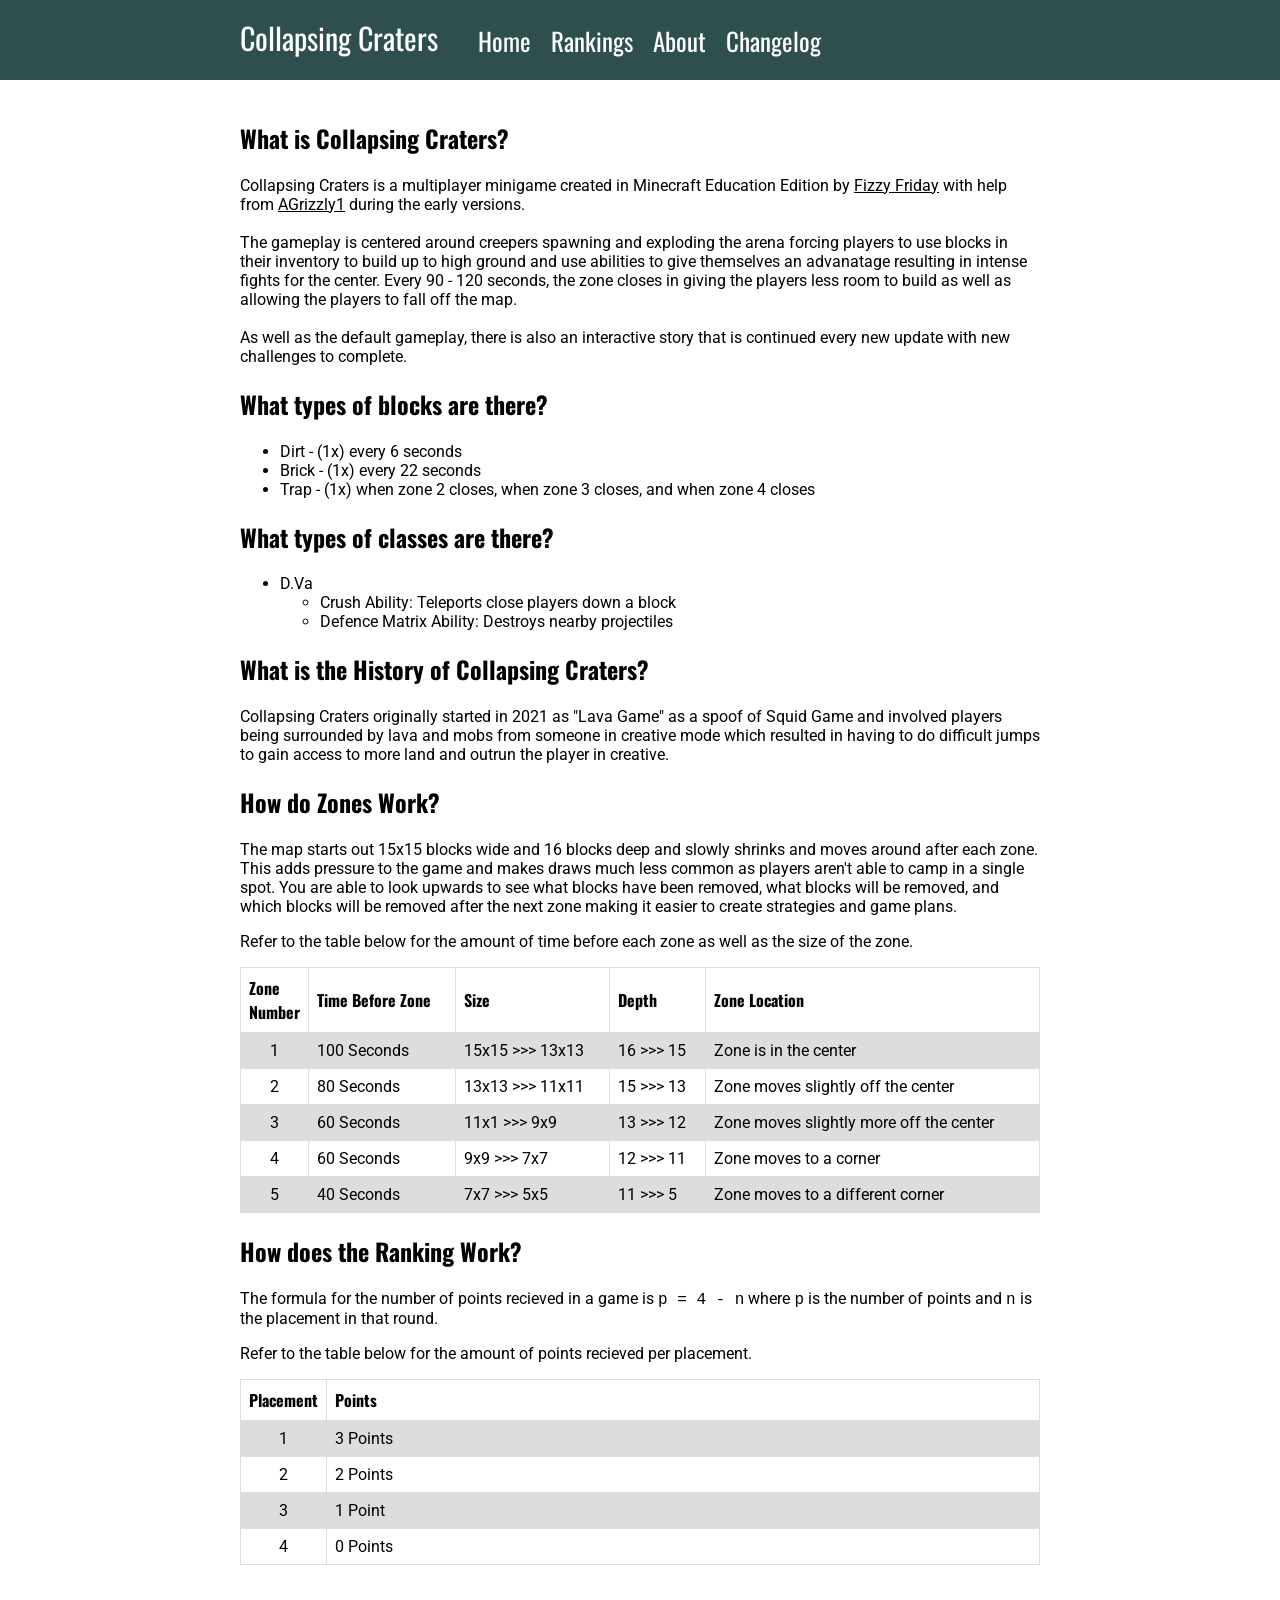
<file: about.html>
<!DOCTYPE html>
<html>
    <head>
        <title>Collapsing Craters</title>
        <link rel="stylesheet" href="style.css">
        <meta charset="utf-8">
    </head>
    <body>
        <nav>
            <div class="content">
                <a href="index.html">Collapsing Craters</a>
                <a href="index.html">Home</a>
                <a href="rankings.html">Rankings</a>
                <a href="about.html">About</a>
                <a href="changelog.html">Changelog</a>
            </div>
        </nav>
        <section class="content">
            <h1>What is Collapsing Craters?</h1>
            <p>
                Collapsing Craters is a multiplayer minigame created in Minecraft Education Edition by <a target="_blank" href="https://www.youtube.com/channel/UC-Xo9YwMBSVpMODkhqtrOug">Fizzy Friday</a> with help from <a target="_blank" href="">AGrizzly1</a> during the early versions.
                <br>
                <br>
                The gameplay is centered around creepers spawning and exploding the arena forcing 
                players to use blocks in their inventory to build up to high ground and use abilities
                to give themselves an advanatage resulting in intense fights for the center. 
                Every 90 - 120 seconds, the zone closes in giving the players less room to build as 
                well as allowing the players to fall off the map.
                <br>
                <br>
                As well as the default gameplay, there is also an interactive story that is 
                continued every new update with new challenges to complete.
            </p>
            <h1>What types of blocks are there?</h1>
            <ul>
                <li>Dirt - (1x) every 6 seconds</li>
                <li>Brick - (1x) every 22 seconds</li>
                <li>Trap - (1x) when zone 2 closes, when zone 3 closes, and when zone 4 closes</li>
            </ul>
            <h1>What types of classes are there?</h1>
            <ul>
                <li>D.Va</li>
                <ul>
                    <li>Crush Ability: Teleports close players down a block</li>
                    <li>Defence Matrix Ability: Destroys nearby projectiles</li>
                </ul>
            </ul>
            <h1>What is the History of Collapsing Craters?</h1>
            <p>
                Collapsing Craters originally started in 2021 as "Lava Game" as a spoof of Squid Game and involved players being surrounded by lava and mobs from someone in creative mode
                which resulted in having to do difficult jumps to gain access to more land and outrun the player in creative.
            </p>
            <h1>How do Zones Work?</h1>
            <p>
                The map starts out 15x15 blocks wide and 16 blocks deep and slowly shrinks and moves around after each zone.
                This adds pressure to the game and makes draws much less common as players aren't able to camp in a single spot.
                You are able to look upwards to see what blocks have been removed, what blocks will be removed, 
                and which blocks will be removed after the next zone making it easier to create strategies and game plans.
            </p>
            <p>Refer to the table below for the amount of time before each zone as well as the size of the zone.</p>
            <table>
                <tr>
                    <th class="small">Zone Number</th>
                    <th>Time Before Zone</th>
                    <th>Size</th>
                    <th>Depth</th>
                    <th>Zone Location</th>
                </tr>
                <tr>
                    <td>1</td>
                    <td>100 Seconds</td>
                    <td>15x15 >>> 13x13</td>
                    <td>16 >>> 15</td>
                    <td>Zone is in the center</td>
                </tr>
                <tr>
                    <td>2</td>
                    <td>80 Seconds</td>
                    <td>13x13 >>> 11x11</td>
                    <td>15 >>> 13</td>
                    <td>Zone moves slightly off the center</td>
                </tr>
                <tr>
                    <td>3</td>
                    <td>60 Seconds</td>
                    <td>11x1 >>> 9x9</td>
                    <td>13 >>> 12</td>
                    <td>Zone moves slightly more off the center</td>
                </tr>
                <tr>
                    <td>4</td>
                    <td>60 Seconds</td>
                    <td>9x9 >>> 7x7</td>
                    <td>12 >>> 11</td>
                    <td>Zone moves to a corner</td>
                </tr>
                <tr>
                    <td>5</td>
                    <td>40 Seconds</td>
                    <td>7x7 >>> 5x5</td>
                    <td>11 >>> 5</td>
                    <td>Zone moves to a different corner</td>
                </tr>
            </table>
            <h1>How does the Ranking Work?</h1>
            <p>
                The formula for the number of points recieved in a game is 
                <code>p = 4 - n</code> where <code>p</code> is the number of points and 
                <code>n</code> is the placement in that round.
            </p>
            <p>Refer to the table below for the amount of points recieved per placement.</p>
            <table>
                <tr>
                    <th class="small">Placement</th>
                    <th>Points</th>
                </tr>
                <tr>
                    <td>1</td>
                    <td>3 Points</td>
                </tr>
                <tr>
                    <td>2</td>
                    <td>2 Points</td>
                </tr>
                <tr>
                    <td>3</td>
                    <td>1 Point</td>
                </tr>
                <tr>
                    <td>4</td>
                    <td>0 Points</td>
                </tr>
            </table>
        </section>
    </body>
</html>
</file>
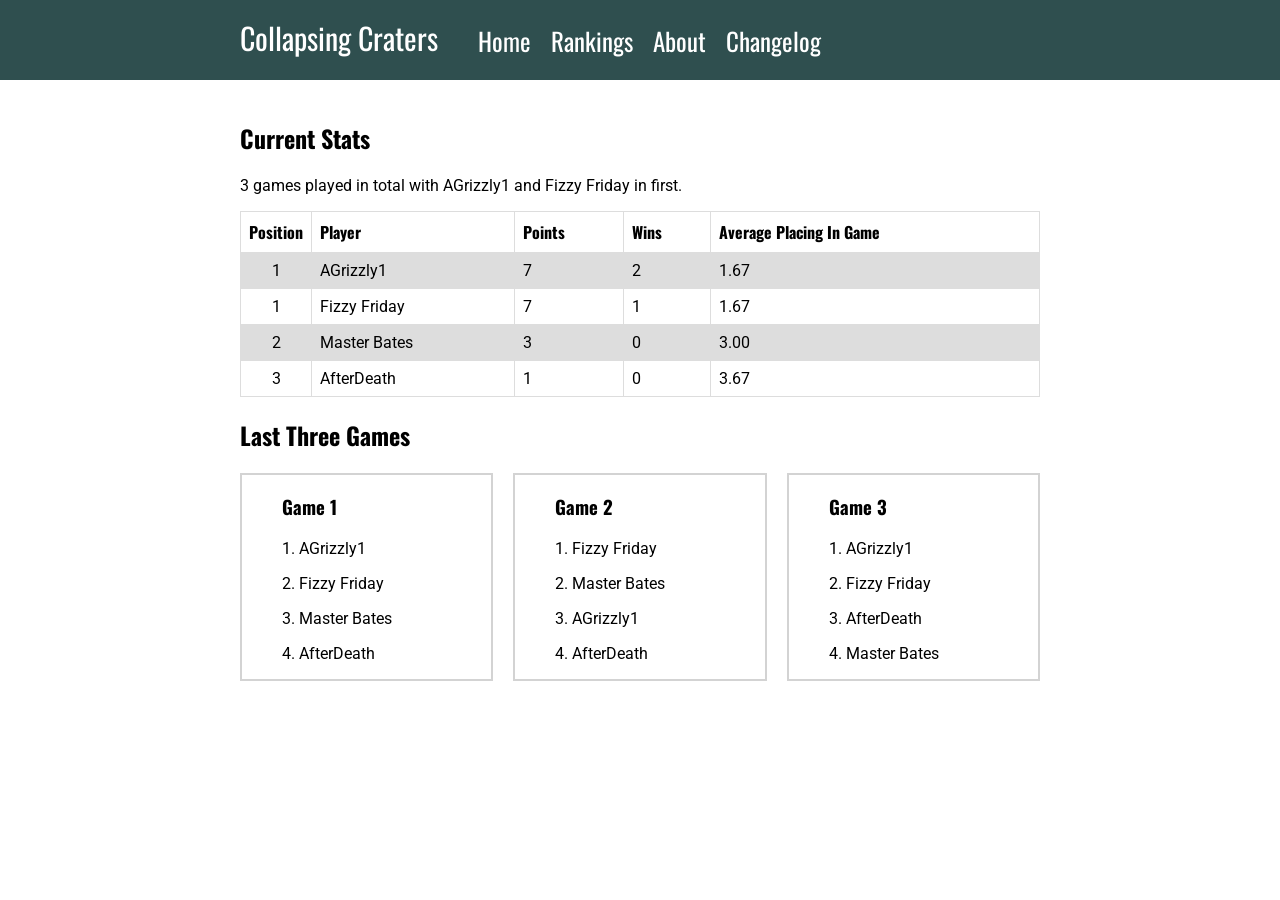
<file: rankings.html>
<!DOCTYPE html>
<html>
    <head>
        <title>Collapsing Craters</title>
        <link rel="stylesheet" href="style.css">
        <meta charset="utf-8">
        <script src="main.js" defer></script>
    </head>
    <body>
        <nav>
            <div class="content">
                <a href="index.html">Collapsing Craters</a>
                <a href="index.html">Home</a>
                <a href="rankings.html">Rankings</a>
                <a href="about.html">About</a>
                <a href="changelog.html">Changelog</a>
            </div>
        </nav>
        <section class="content">
            <h1>Current Stats</h1>
            <p><span id="numGames"></span> played in total with <span id="curLeader"></span> in first.</p>
            <table>
                <tr>
                    <th class="small">Position</th>
                    <th>Player</th>
                    <th>Points</th>
                    <th>Wins</th>
                    <th>Average Placing In Game</th>
                </tr>
                <tr>
                    <td id="firstPosition">0</td>
                    <td id="firstName">Null</td>
                    <td id="firstPoints">0</td>
                    <td id="firstWins">0</td>
                    <td id="firstAvg">0</td>
                </tr>
                <tr>
                    <td id="secondPosition">0</td>
                    <td id="secondName">Null</td>
                    <td id="secondPoints">0</td>
                    <td id="secondWins">0</td>
                    <td id="secondAvg">0</td>
                </tr>
                <tr>
                    <td id="thirdPosition">0</td>
                    <td id="thirdName">Null</td>
                    <td id="thirdPoints">0</td>
                    <td id="thirdWins">0</td>
                    <td id="thirdAvg">0</td>
                </tr>
                <tr>
                    <td id="fourthPosition">0</td>
                    <td id="fourthName">Null</td>
                    <td id="fourthPoints">0</td>
                    <td id="fourthWins">0</td>
                    <td id="fourthAvg">0</td>
                </tr>
            </table>
            <h1 id="last-three-games-text">Last Three Games</h1>
            <div class="last-games" id="lastGames"></div>
        </section>
    </body>
</html>
</file>
<file: style.css>
@import url(https://fonts.googleapis.com/css?family=Oswald);
@import url(https://fonts.googleapis.com/css?family=Roboto);

body {
    margin: 0px;
}

.content {
    max-width: 800px;
    margin: 0px auto;
}

section.content {
    padding: 20px 20px 100px 20px;
}

h1, h2, h3, h4, h5, h6, th {
    font-family: Oswald, sans-serif;
}

p, li, td, i, b {
    font-family: Roboto, sans-serif;
}

code {
    font-size: 16px;
}

nav {
    width: 100%;
    background-color: darkslategrey;
    padding: 15px 0px;
}

nav > div {
    display: flex;
    align-items: center;
    padding: 0px 20px;
}

a {
    color: black;
}

.changelog > section > ul {
    padding-bottom: 25px;
}

nav > div > a {
    display: inline-block;
    font-size: 25px;
    font-family: Oswald, sans-serif;
    text-decoration: none;
    color: white;
    margin-right: 20px;
}

nav > div > a:first-child {
    font-size: 30px;
    margin-right: 40px;
    margin-bottom: 5px;
}

nav > div > a:last-child {
    margin-right: 0px;
}

table {
    border-collapse: collapse;
    width: 100%;
}

th.small {
    width: 0px;
}

td, th {
    border: 1px solid #dddddd;
    text-align: left;
    padding: 8px;
}

tr:nth-child(even) {
    background-color: #dddddd;
}

td:first-child {
    text-align: center;
}

.last-games {
    display: flex;
}

.game-info {
    padding: 0px 40px;
    margin: 0px 20px 20px 0px;
    border: solid 2px lightgrey;
    flex: 1;
}

.game-info:last-child {
    margin: 0px 0px 20px 0px;
}

@media only screen and (max-width: 700px) {
    .last-games {
        display: block;
    }
    .game-info {
        margin: 20px 0px 20px 0px;
    }
}
</file>
